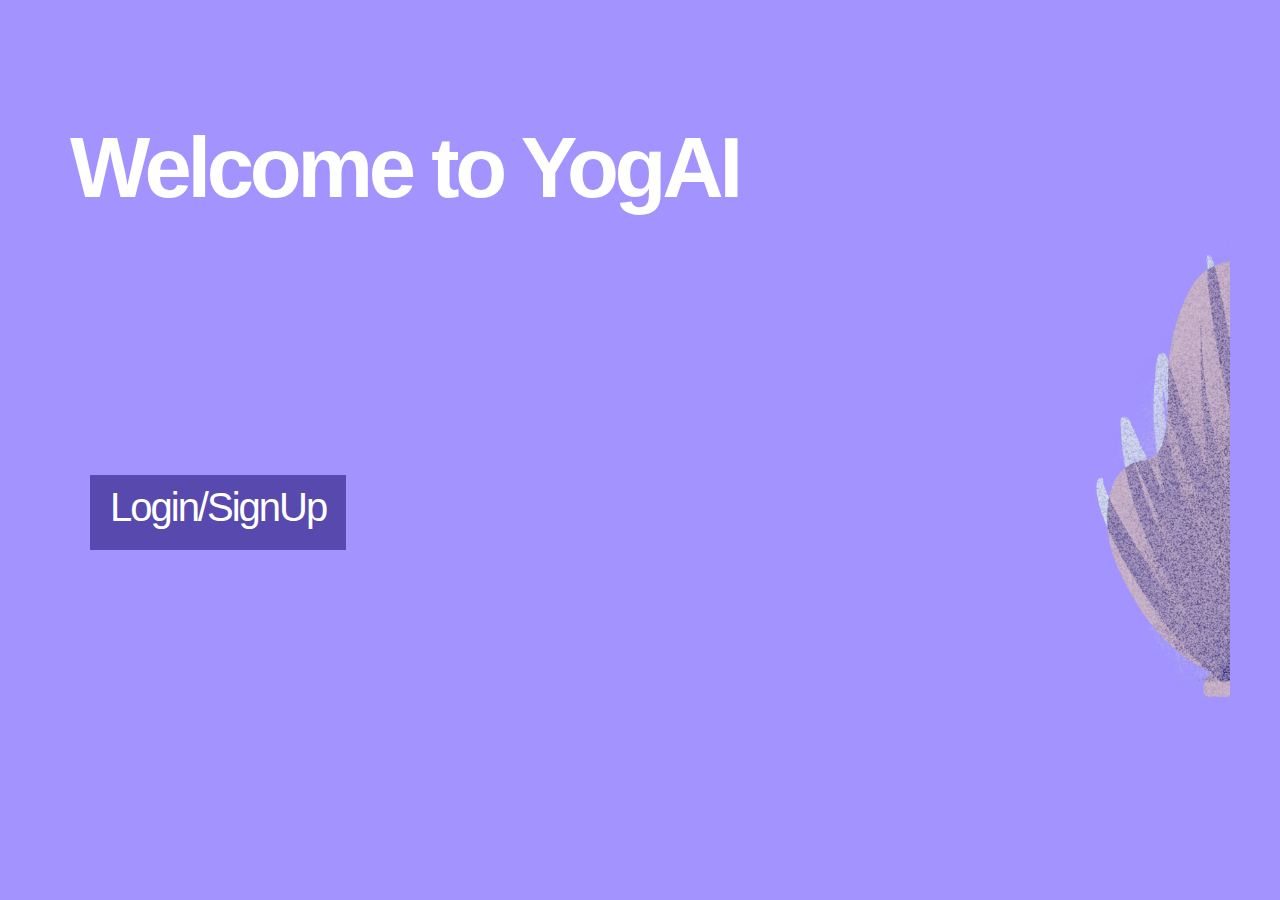
<file: index.html>
<!DOCTYPE html>
<html lang="en">

<head>
  <meta charset="UTF-8">
  <meta name="viewport" content="width=device-width, initial-scale=1, shrink-to-fit=no">
  <title>YogAI</title>

  <link rel="shortcut icon" href="imgs/logo.png">
  <link rel="stylesheet" href="style.css">
  <script async src="https://www.googletagmanager.com/gtag/js?id=UA-178448067-1"></script>
  <script>
    window.dataLayer = window.dataLayer || [];
    function gtag() { dataLayer.push(arguments); }
    gtag('js', new Date());
    gtag('config', 'UA-178448067-1');
  </script>
</head>

<body>
  <h1 style="width:1200px; margin-bottom: 10px; padding-top:40px ; font-size:85px;"> Welcome to
    YogAI</h1>
  <img src="imgs/logo.png" style="margin-left:1000px; margin-top:30px; width: 694px; height: 700px;">
  <!-- <img src="imgs/sparkles.svg" style="position:absolute; top:120px; left:1630px; width:180px; height:167px"> -->
  <div><a href="login.html" style="width: 150px;">
      <indexbutton style="top: 475px; font-size: 40px; left: 90px; background:#5749AE;">Login/SignUp
      </indexbutton>
    </a></div>
</body>

</html>
</file>
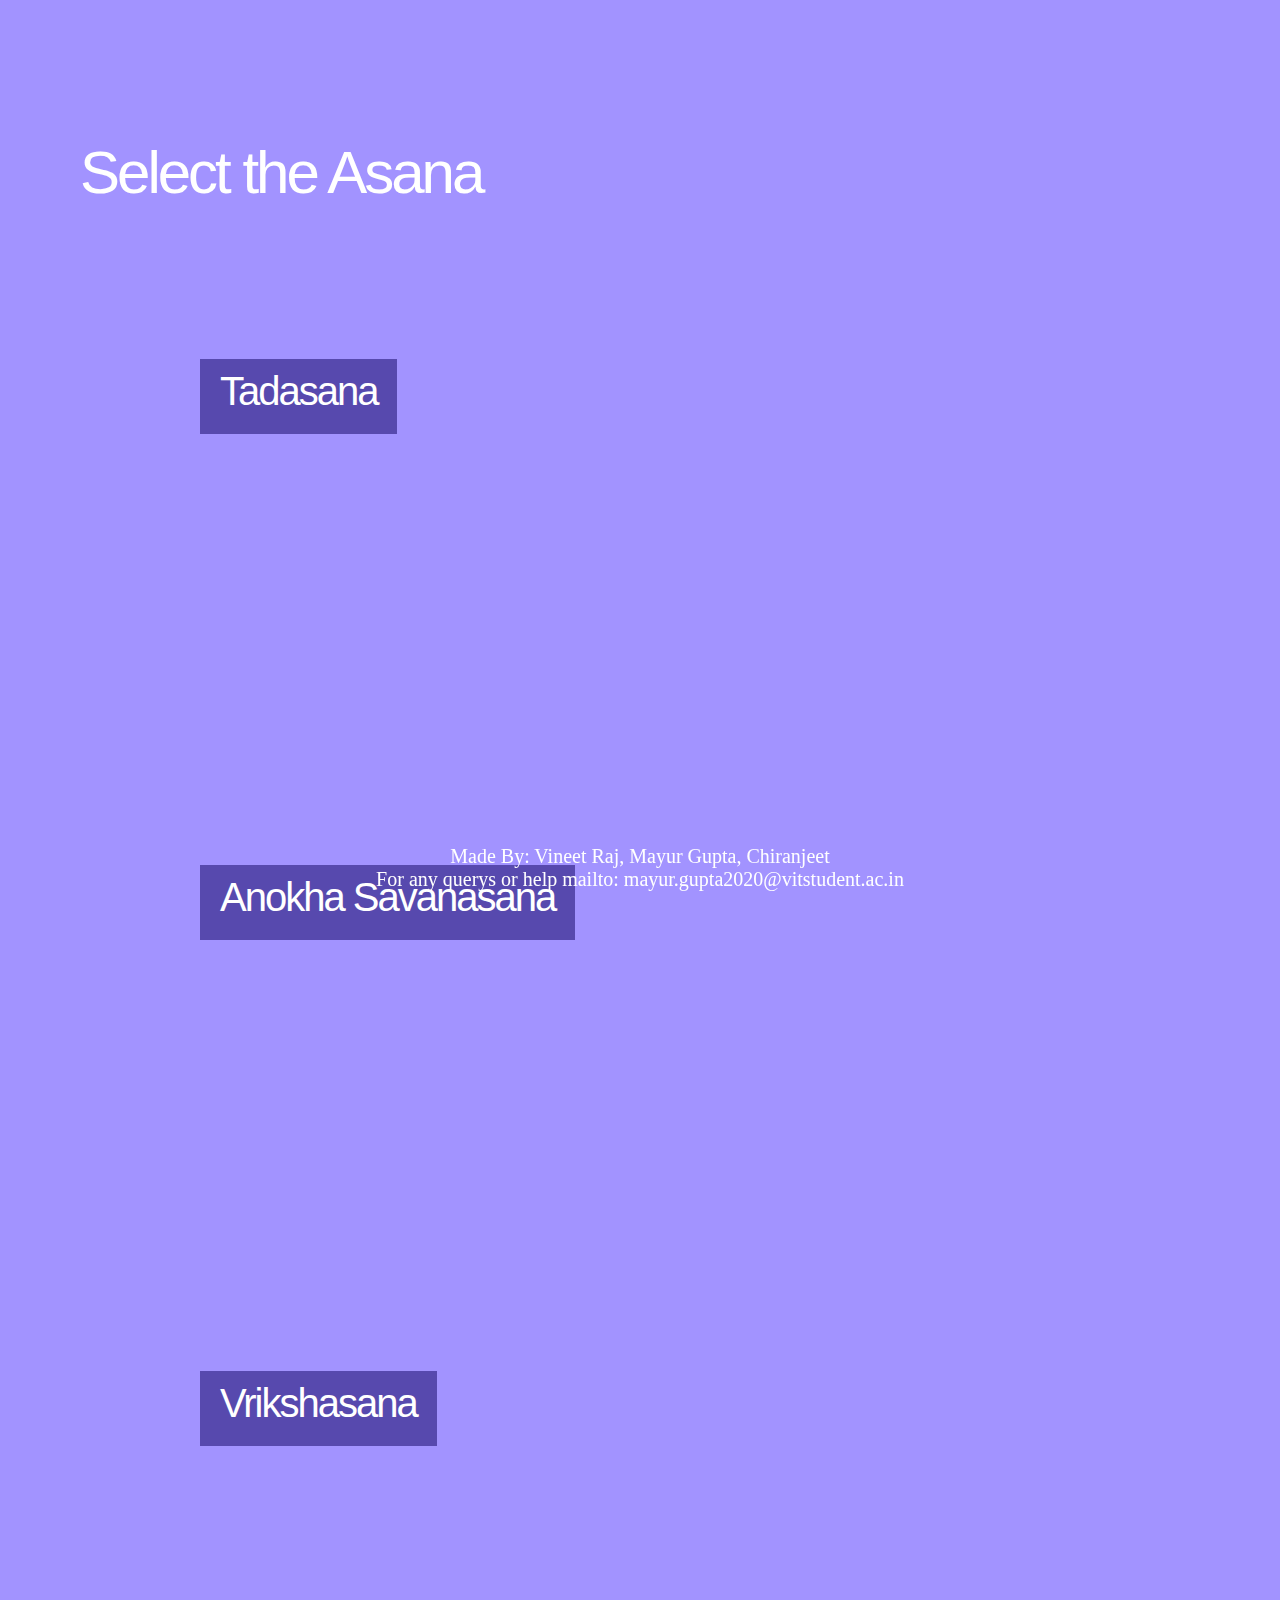
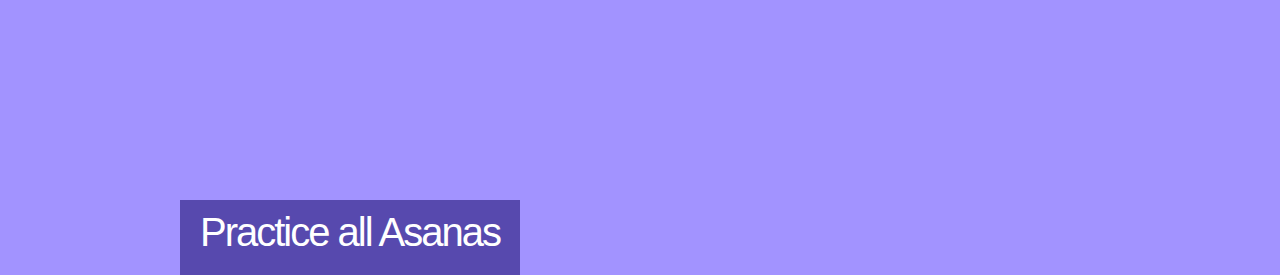
<file: asanaslist.html>
<!DOCTYPE html>
<html lang="en">
<head>
    <meta charset="UTF-8">
    <meta name="viewport" content="width=device-width, initial-scale=1.0">
    <link rel="icon"  href="imgs/logo.png">
    <title>YogaAspire</title>
    <link rel="stylesheet" href="stylechatbot.css">
    <script async src="https://www.googletagmanager.com/gtag/js?id=UA-178448067-1"></script>
    <script>
      window.dataLayer = window.dataLayer || [];
      function gtag(){dataLayer.push(arguments);}
      gtag('js', new Date());
      gtag('config', 'UA-178448067-1');
    </script>
</head>
<body>
  <div>
    <h2 >Select the Asana</h2>
  </div>
<div>
<Table style="padding-top: 100px; padding-left: 100px;">
  <tr>
    <td><a href="Tadasana.html" style="width: 150px"><indexbutton style="font-size: 40px; left: 200px; background:#5749AE;">Tadasana</indexbutton></a></td>
    <td> <iframe width="1000" height="500" src="https://www.youtube.com/embed/2HTvZp5rPrg" title="YouTube video player" frameborder="0" allow="accelerometer; autoplay; clipboard-write; encrypted-media; gyroscope; picture-in-picture" allowfullscreen style="padding-top: 150px; padding-left:500px;"></iframe></td>
  </tr>
  <tr>
    <td><a href="Savasana.html" style="width: 150px"><indexbutton style="font-size: 40px; left: 200px; background:#5749AE;"> Anokha Savanasana</indexbutton></a></td>
    <td> <iframe width="1000" height="500" src="https://www.youtube.com/embed/Km2oxamKhhA" title="YouTube video player" frameborder="0" allow="accelerometer; autoplay; clipboard-write; encrypted-media; gyroscope; picture-in-picture" allowfullscreen style="padding-top: 150px; padding-left:500px;"></iframe></td>
  </tr>
  <tr>
    <td><a href="vrikshasans.html" style="width: 150px"><indexbutton style="font-size: 40px; left: 200px; background:#5749AE;">Vrikshasana</indexbutton></a></td>
    <td> <iframe width="1000" height="500" src="https://www.youtube.com/embed/HpXz48nmuu0" title="YouTube video player" frameborder="0" allow="accelerometer; autoplay; clipboard-write; encrypted-media; gyroscope; picture-in-picture" allowfullscreen style="padding-top: 150px; padding-left:500px;"></iframe></iframe></td>
  </tr>
  <tr>
    <td><a href="learn.html" style="width: 150px"><indexbutton style="font-size: 40px; top:1800px; left: 180px; background:#5749AE;padding-bottom: 30px;">Practice all Asanas</indexbutton></a>
    </td>
  </tr>
</Table>
</div>
<!-- <div><br><br></div> -->


</body>
<footer>
  Made By: Vineet Raj, Mayur Gupta, Chiranjeet <br>
  For any querys or help mailto: mayur.gupta2020@vitstudent.ac.in <br><br>
</footer>
</html>
</file>
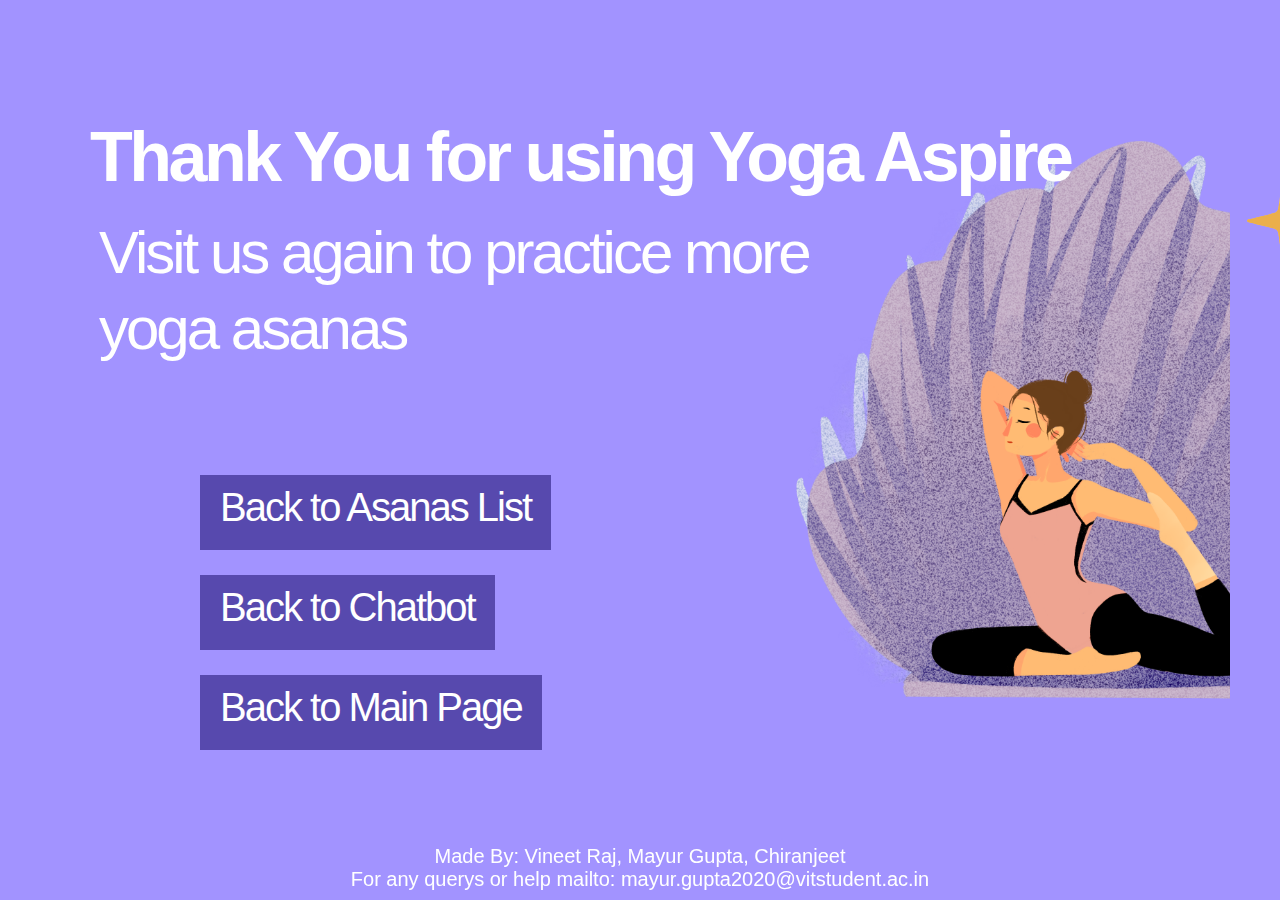
<file: thankyou.html>
<!DOCTYPE html>
<html lang="en">
<head>
    <meta charset="UTF-8">
    <meta name="viewport" content="width=device-width, initial-scale=1, shrink-to-fit=no">
    <title>YogApire</title>

    <link rel="shortcut icon" href="imgs/logo.png">
    <link rel="stylesheet" href="style.css">
    <script async src="https://www.googletagmanager.com/gtag/js?id=UA-178448067-1"></script>
    <script>
      window.dataLayer = window.dataLayer || [];
      function gtag(){dataLayer.push(arguments);}
      gtag('js', new Date());
      gtag('config', 'UA-178448067-1');
    </script>
</head>
<body>
  <h1 style="width:1200px; margin-bottom: 10px; padding-top:40px ; padding-left:20px; font-size:70px;"> Thank You for using Yoga Aspire</h1>
  <h2 style="padding-top: 30px;">Visit us again to practice more yoga asanas</h2>
  <img src="imgs/logo.png" style="margin-left:700px; margin-top:30px; width: 694px; height: 700px;">
  <img src="imgs/sparkles.svg" style="position:absolute; top:120px; left:1230px; width:180px; height:167px">
  
  <div><a href="asanaslist.html" style="width: 150px;"><indexbutton style="top: 475px;left: 200px; font-size: 40px; background:#5749AE;">Back to Asanas List</indexbutton></a></div>
  <div><a href="Chatbot.html" style="width: 150px;"><indexbutton style="top: 575px; left:200px; font-size: 40px; background:#5749AE;">Back to Chatbot</indexbutton></a></div>
  <div><a href="index.html" style="width: 150px"><indexbutton style="font-size: 40px; left:200px; top:675px; background:#5749AE;">Back to Main Page </indexbutton></a></div>

</body>
<footer>
  Made By: Vineet Raj, Mayur Gupta, Chiranjeet <br>
  For any querys or help mailto: mayur.gupta2020@vitstudent.ac.in <br><br>
</footer>
</html>
</file>
<file: style.css>
canvas {
  display: block;
}

html, body {
  margin: 25px;
  /*background-color: #ce3635;*/
  background-color: #A293FF;
  font-family: Helvetica, sans-serif, sans-serif;
  font-size: 14px;
  overflow: hidden; 
}

h1 {
  position: absolute;
  width: 800px;
  height: 100px;
  left: 70px;
  top: 0px;

  font-family: -apple-system, BlinkMacSystemFont, 'Segoe UI', Roboto, Oxygen, Ubuntu, Cantarell, 'Open Sans', 'Helvetica Neue', sans-serif;
  font-style: normal;
  font-weight: bold;
  font-size: 120px;
  line-height: 141px;
  /* identical to box height */

  letter-spacing: -0.05em;

  color: #FFFFFF;
}

h2{
  position: absolute;
  width: 800px;
  height: 76px;
  left: 99px;
  top: 135px;

  font-family: -apple-system, BlinkMacSystemFont, 'Segoe UI', Roboto, Oxygen, Ubuntu, Cantarell, 'Open Sans', 'Helvetica Neue', sans-serif;
  font-style: normal;
  font-weight: 500;
  font-size: 60px;
  line-height: 76px;
  letter-spacing: -0.05em;

  color: #FFFFFF;
}

h3{
  width: 60px; 
  height: 60px; 
  font-size: 45px; 
  color: #FFFFFF;
  padding-left: 45px;
}

p {
  font-size: 30px;
  font-weight: normal;
  font-family: -apple-system, BlinkMacSystemFont, 'Segoe UI', Roboto, Oxygen, Ubuntu, Cantarell, 'Open Sans', 'Helvetica Neue', sans-serif;
  text-align: justify;
  margin-top: 0px;
  margin-bottom: 100px;
  text-align: left;
  padding-left: 20px;
  padding-right: 20px;
  padding-top: 30px;
  padding-bottom: 30px;
  letter-spacing: -0.05em;
  left:99px; 

  color: #FFFFFF;

  background: rgba(87, 73, 174, 0.37);
}

a {
  color: black;
  text-decoration: none;
  display: inline-block; 
}

footer {
  position: fixed;
  left: 0;
  bottom: 25px;
  height: 30px;
  width: 100%;
  color: white;
  text-align: center;
  font-size: 20px;
}


indexbutton{
  position: absolute;
  font-family: -apple-system, BlinkMacSystemFont, 'Segoe UI', Roboto, Oxygen, Ubuntu, Cantarell, 'Open Sans', 'Helvetica Neue', sans-serif;
  font-style: normal;
  font-weight: 500;
  font-size: 50px;
  line-height: 65px;
  /* identical to box height */
  text-align: left;
  padding-left: 20px;
  padding-right: 20px;
  letter-spacing: -0.05em;
  height: 75px; 
  left:99px; 

  color: #FFFFFF;

  background: rgba(87, 73, 174, 0.37);

}

indexbutton:hover{
  border: 4px solid #FFFFFF;
  box-sizing: border-box;
}

.buttons {
  display: flex;
  justify-content: space-between;
}

.parent {
  width:730px;
  height:120px;
  position: absolute;
  top:170px; 
  left:770px;
  text-align: center;
  align-content: center;
}
 
.child {
  position: absolute;
  left: 50%;
  /* bring your own prefixes */
  transform: translate(-50%, -90px);
}

.stars {
  visibility: hidden;
  left: 840px; 
  bottom:0px; 
  position:absolute; 
  width: 188px; 
  height: 210px; 
  z-index: 0;
}

.stars.animated {
  visibility: visible;
  overflow: auto;
  left: 840px; 
  position:absolute;
  bottom:0px;
  animation: fadein 1.5s ease;
  
}
</file>
<file: stylechatbot.css>
* {
    box-sizing: border-box;
    margin: 0;
    padding: 0;
}



*, html {
    --primaryGradient: linear-gradient(93.12deg, #581B98 0.52%, #9C1DE7 100%);
    --secondaryGradient: linear-gradient(268.91deg, #581B98 -2.14%, #9C1DE7 99.69%);
    --primaryBoxShadow: 0px 10px 15px rgba(0, 0, 0, 0.1);
    --secondaryBoxShadow: 0px -10px 15px rgba(0, 0, 0, 0.1);
    --primary: #A293FF;

}
body {

    background-color: #A293FF;

  }
h2{
    position: absolute;
    width: 800px;
    height: 76px;
    left: 80px;
    top: 135px;
  
    font-family: -apple-system, BlinkMacSystemFont, 'Segoe UI', Roboto, Oxygen, Ubuntu, Cantarell, 'Open Sans', 'Helvetica Neue', sans-serif;
    font-style: normal;
    font-weight: 500;
    font-size: 60px;
    line-height: 76px;
    letter-spacing: -0.05em;
  
    color: #FFFFFF;
  }
  a {
    color: black;
    text-decoration: none;
    display: inline-block; 
  }
  footer {
    position: fixed;
    left: 0;
    bottom: 25px;
    height: 30px;
    width: 100%;
    color: white;
    text-align: center;
    font-size: 20px;
  }

  indexbutton{
    position: absolute;
    font-family: -apple-system, BlinkMacSystemFont, 'Segoe UI', Roboto, Oxygen, Ubuntu, Cantarell, 'Open Sans', 'Helvetica Neue', sans-serif;
    font-style: normal;
    font-weight: 500;
    font-size: 50px;
    line-height: 65px;
    /* identical to box height */
    text-align: left;
    padding-left: 20px;
    padding-right: 20px;
    letter-spacing: -0.05em;
    height: 75px; 
    left:99px; 
  
    color: #FFFFFF;
  
    background: rgba(87, 73, 174, 0.37);
  
  }
  
  indexbutton:hover{
    border: 4px solid #FFFFFF;
    box-sizing: border-box;
  }



/* CHATBOX
=============== */
.chatbox {
    position: absolute;
    bottom: 50px;
    right: 25%;
}

/* CONTENT IS CLOSE */
.chatbox__support {
    display: flex;
    flex-direction: column;
    background: #eee;
    width: 300px;
    height: 350px;
    z-index: -123456;
    opacity: 0;
    transition: all .5s ease-in-out;
}

/* CONTENT ISOPEN */
.chatbox--active {
    transform: translateY(-40px);
    z-index: 123456;
    opacity: 1;

}

/* BUTTON */
.chatbox__button {
    text-align: right;
}

.send__button {
    padding: 6px;
    background: transparent;
    border: none;
    outline: none;
    cursor: pointer;
}


/* HEADER */
.chatbox__header {
    position: sticky;
    top: 0;
    background: orange;
}

/* MESSAGES */
.chatbox__messages {
    margin-top: auto;
    display: flex;
    overflow-y: scroll;
    flex-direction: column-reverse;
}

.messages__item {
    background: orange;
    max-width: 60.6%;
    width: fit-content;
}

.messages__item--operator {
    margin-left: auto;
}

.messages__item--visitor {
    margin-right: auto;
}

/* FOOTER */
.chatbox__footer {
    position: sticky;
    bottom: 0;
}

.chatbox__support {
    background: #f9f9f9;
    height: 600px;
    width: 900px;
    box-shadow: 0px 0px 15px rgba(0, 0, 0, 0.1);
    border-top-left-radius: 20px;
    border-top-right-radius: 20px;
}

/* HEADER */
.chatbox__header {
    background: var(--primaryGradient);
    display: flex;
    flex-direction: row;
    align-items: center;
    justify-content: center;
    padding: 15px 20px;
    border-top-left-radius: 20px;
    border-top-right-radius: 20px;
    box-shadow: var(--primaryBoxShadow);
}

.chatbox__image--header {
    margin-right: 10px;
}

.chatbox__heading--header {
    font-size: 40px;
    color: white;
}

.chatbox__description--header {
    font-size: 20px;
    color: white;
}

/* Messages */
.chatbox__messages {
    padding: 0 20px;
}

.messages__item {
    margin-top: 10px;
    background: #E0E0E0;
    padding: 8px 12px;
    max-width: 70%;
}

.messages__item--visitor,
.messages__item--typing {
    border-top-left-radius: 20px;
    border-top-right-radius: 20px;
    border-bottom-right-radius: 20px;
}

.messages__item--operator {
    border-top-left-radius: 20px;
    border-top-right-radius: 20px;
    border-bottom-left-radius: 20px;
    background: var(--primary);
    color: white;
}

/* FOOTER */
.chatbox__footer {
    display: flex;
    flex-direction: row;
    align-items: center;
    justify-content: space-between;
    padding: 20px 20px;
    background: var(--secondaryGradient);
    box-shadow: var(--secondaryBoxShadow);
    border-bottom-right-radius: 10px;
    border-bottom-left-radius: 10px;
    margin-top: 20px;
}

.chatbox__footer input {
    width: 80%;
    border: none;
    padding: 10px 10px;
    border-radius: 30px;
    text-align: left;
}

.chatbox__send--footer {
    color: white;
    font-size: 28px;
    padding-right: 30px;
}

.chatbox__button button,
.chatbox__button button:focus,
.chatbox__button button:visited {
    padding: 10px;
    background: white;
    border: none;
    outline: none;
    border-top-left-radius: 50px;
    border-top-right-radius: 50px;
    border-bottom-left-radius: 50px;
    box-shadow: 0px 10px 15px rgba(0, 0, 0, 0.1);
    cursor: pointer;
}
</file>
